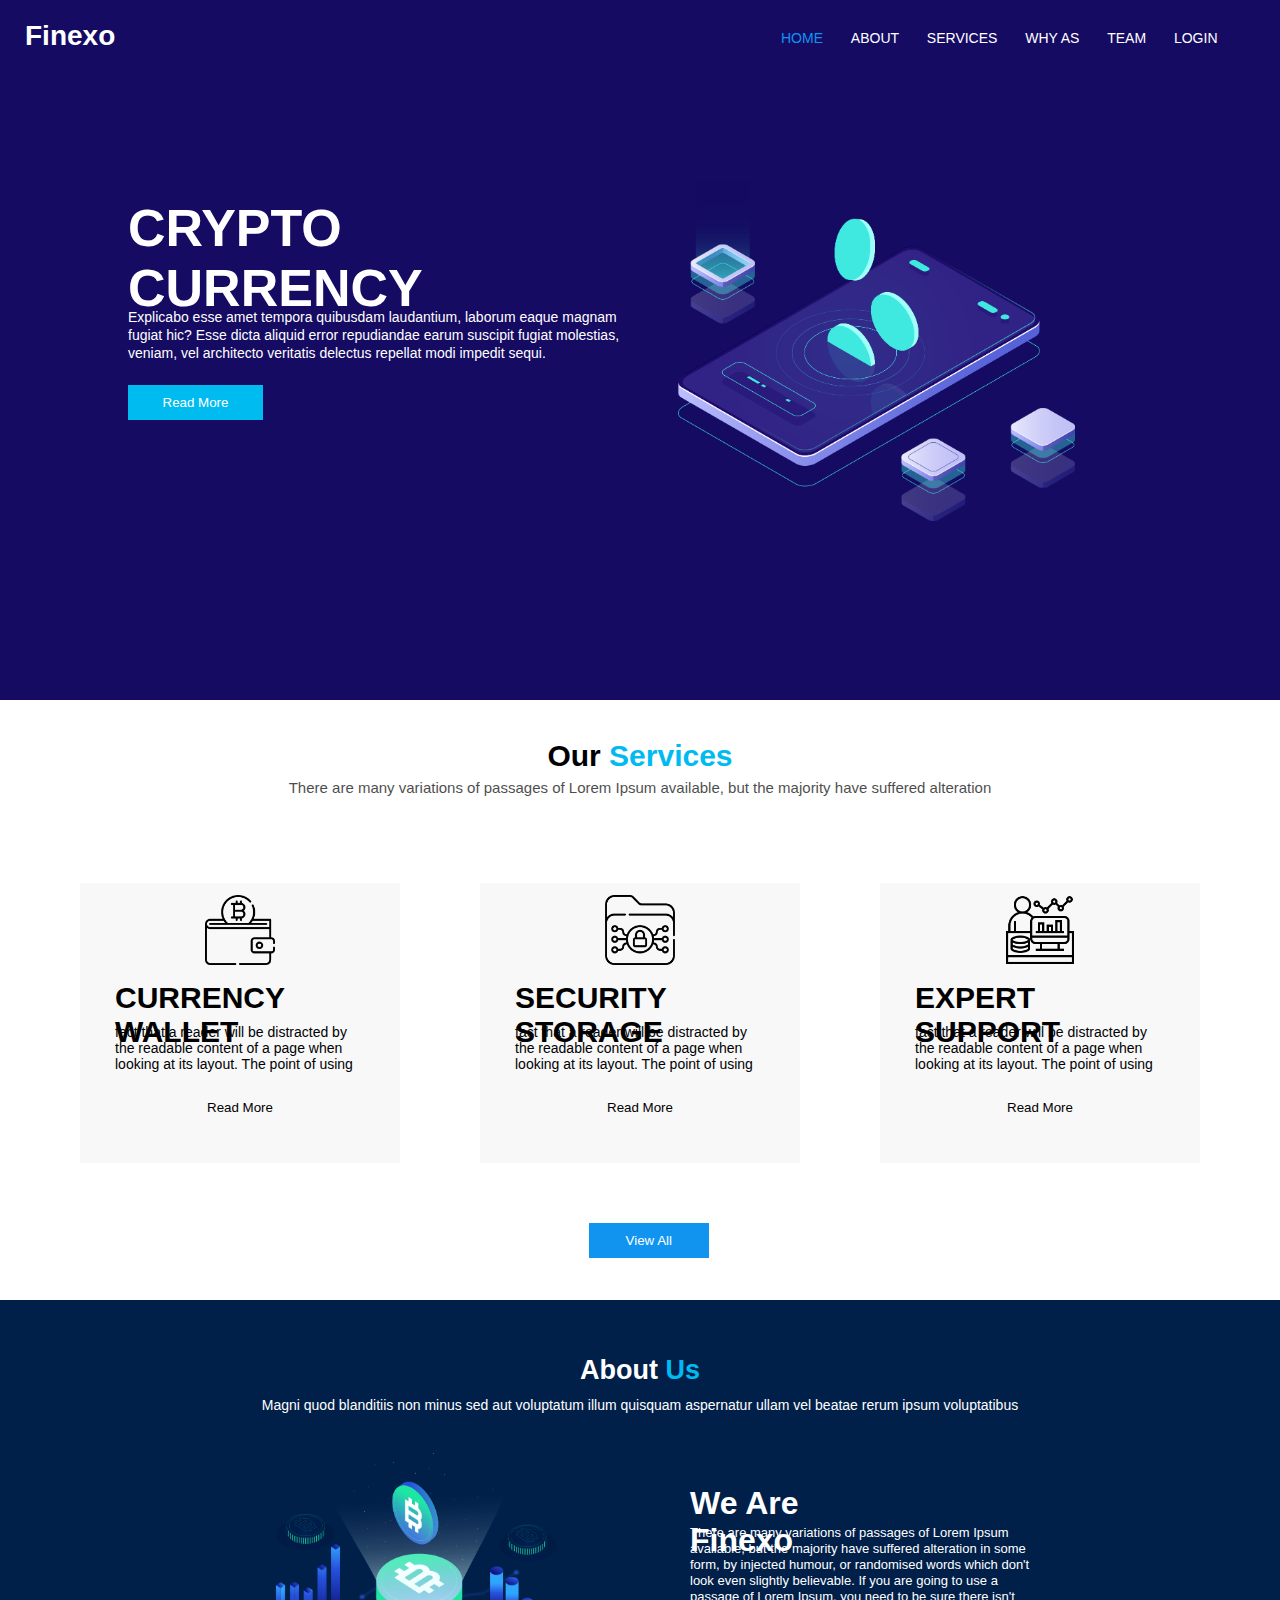
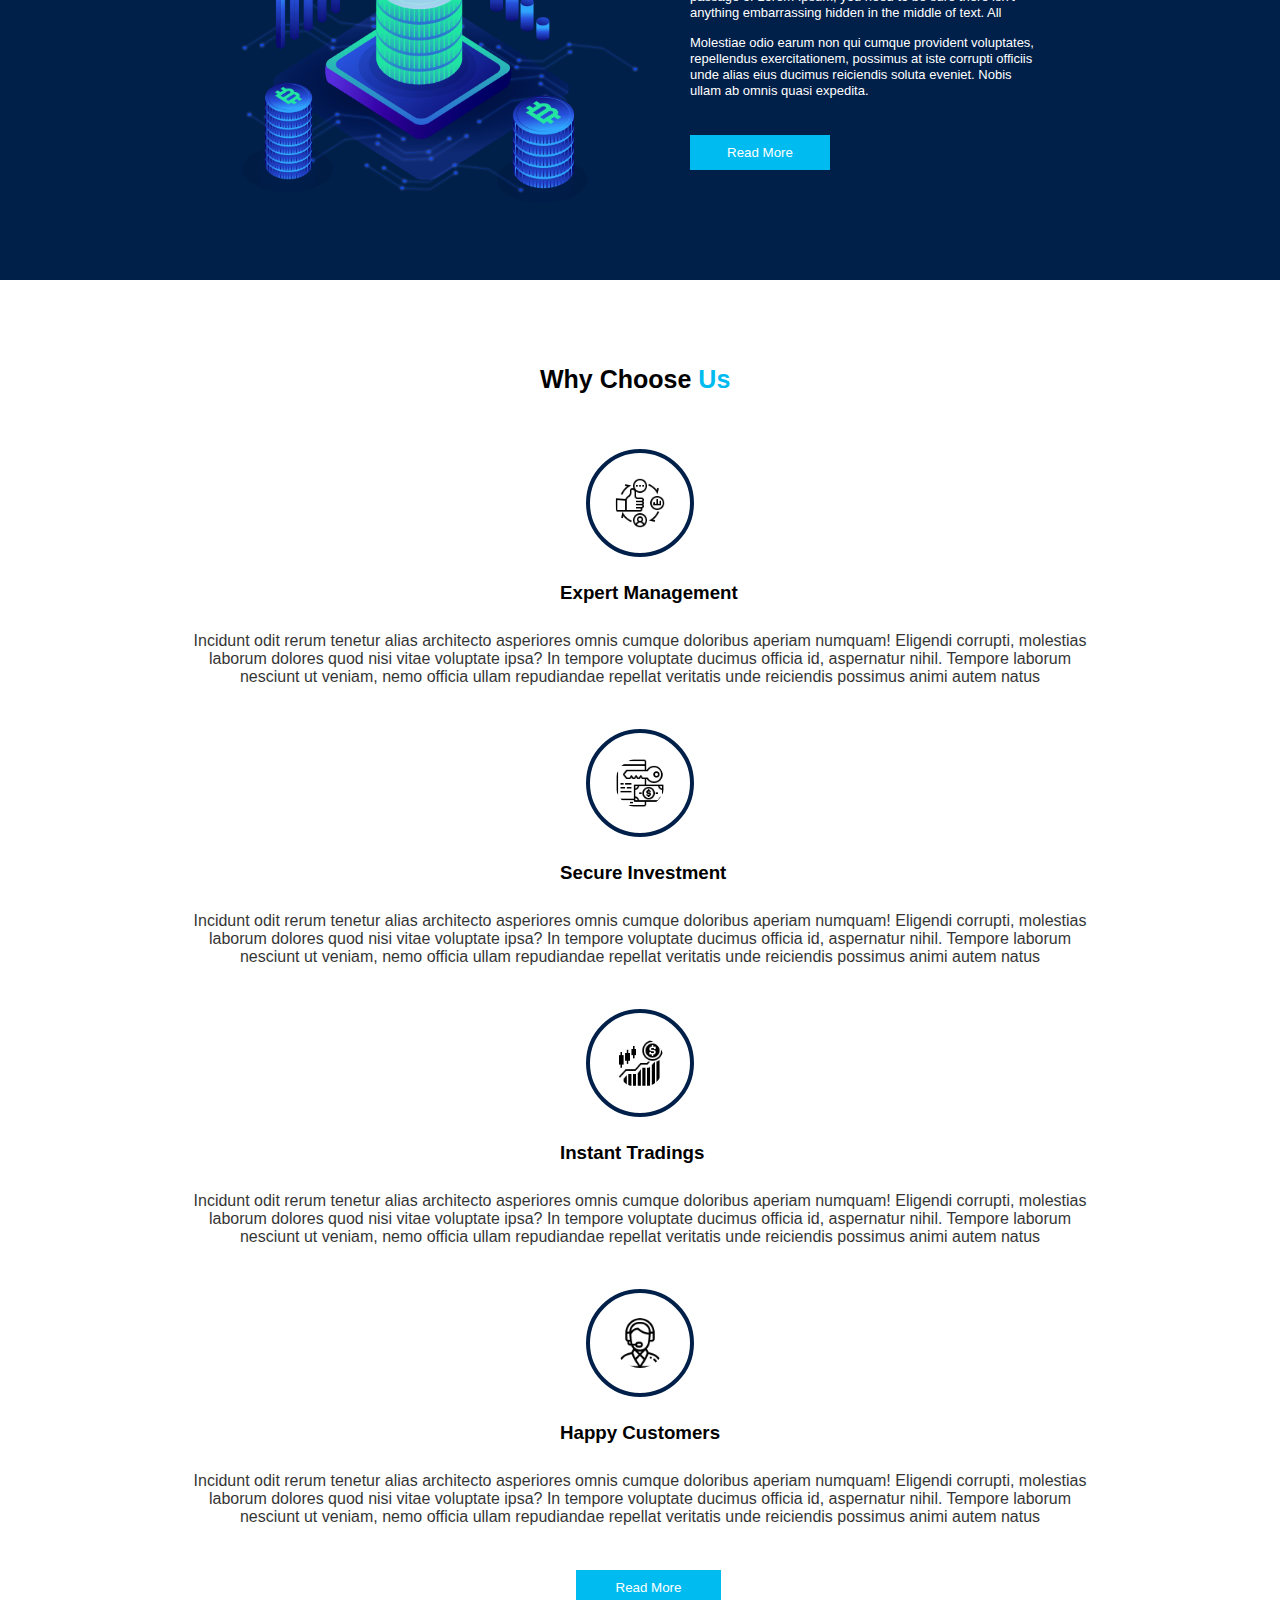
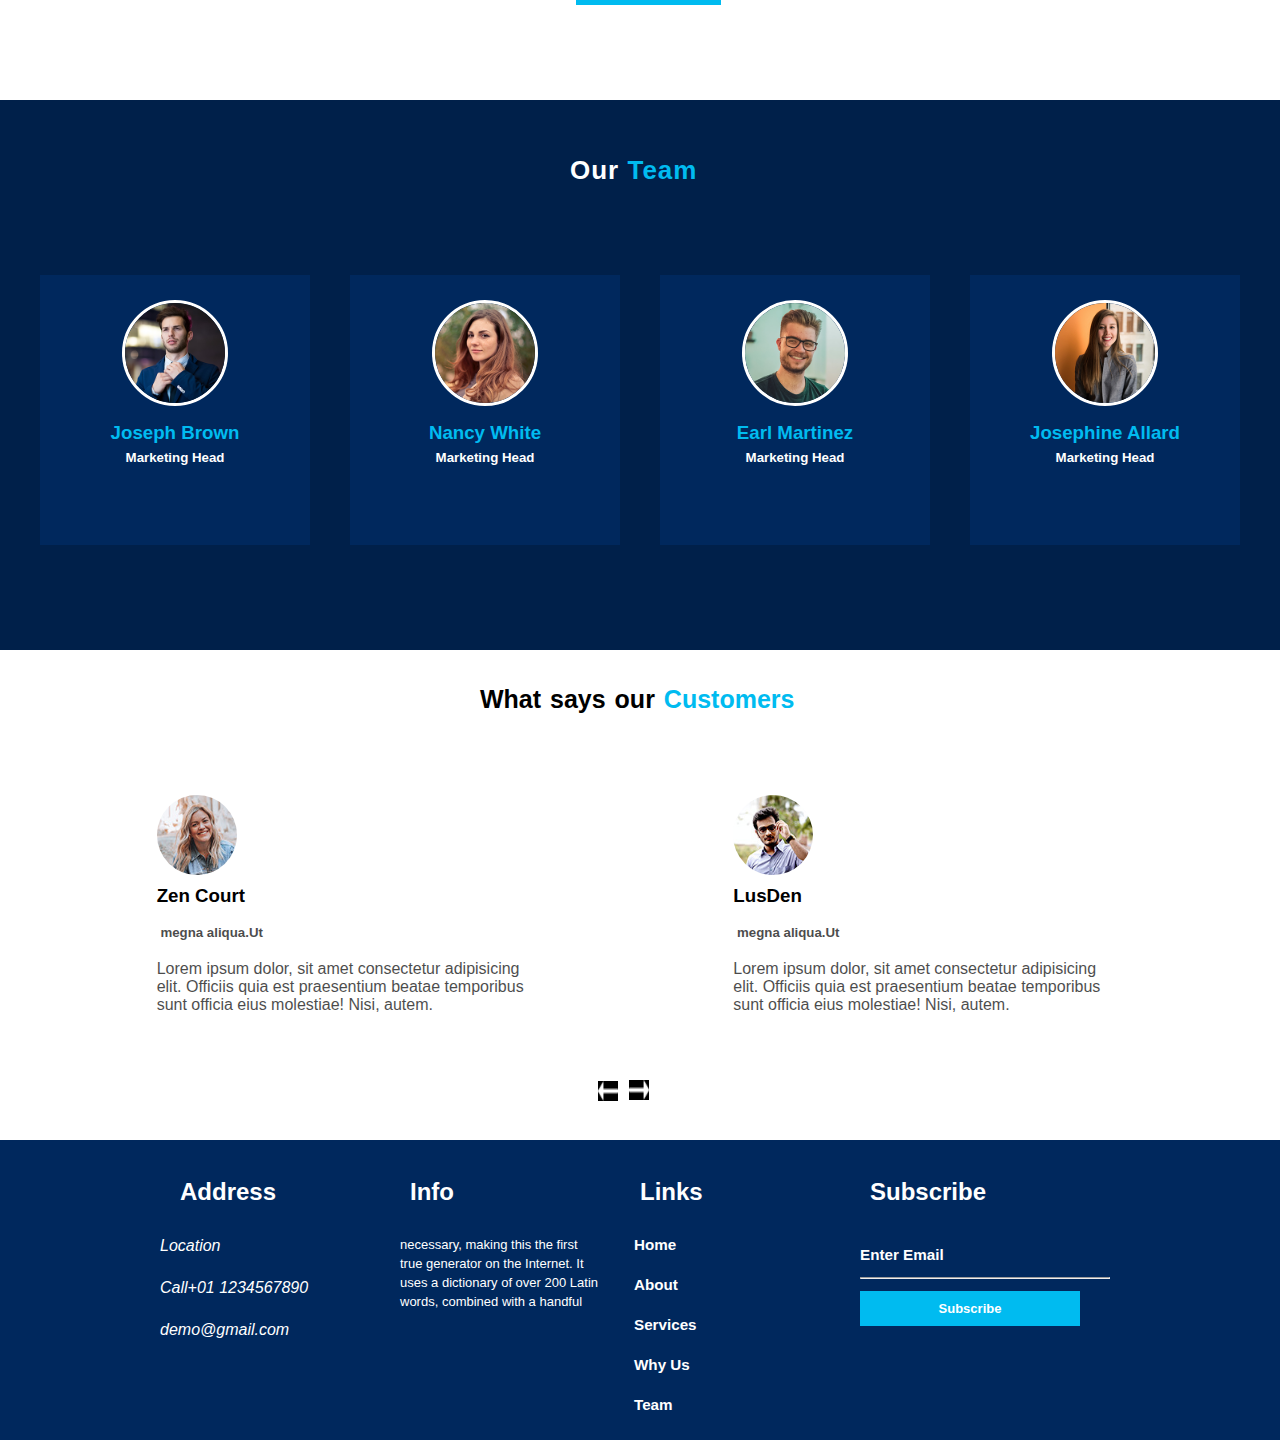
<file: index.html>
<!DOCTYPE html>
<html lang="en">

<head>
    <meta charset="UTF-8">
    <meta name="viewport" content="width=device-width, initial-scale=1.0">
    <link rel="stylesheet" href="https://cdnjs.cloudflare.com/ajax/libs/font-awesome/6.4.2/css/all.min.css"
        integrity="sha512-z3gLpd7yknf1YoNbCzqRKc4qyor8gaKU1qmn+CShxbuBusANI9QpRohGBreCFkKxLhei6S9CQXFEbbKuqLg0DA=="
        crossorigin="anonymous" referrerpolicy="no-referrer" />
    <title>Document</title>


    <style>
        * {
            margin: 0;
            padding: 0;
            font-family: sans-serif;
        }

        .first {
            height: 700px;
            /* border: 1px solid red; */
            background-color: #150B63;
        }

        .manubar {
            height: 80px;
            width: 100%;
            /* border: 1px solid red; */
            display: flex;
            font-size: 14px;
            align-items: center;
        }

        .manubar h1 {
            color: white;
            height: 40px;
            width: 100px;
            position: relative;
            left: 25px;
        }

        .manubar1 {
            height: 20px;
            width: 520px;
            position: relative;
            display: flex;
            justify-content: space-evenly;
            left: 49%;
        }

        .manubar1 a {
            color: white;
            height: 20px;
            width: auto;
            position: relative;
            left: 5%;
        }

        .manubar1 a:hover {
            color: #1094F0;
        }

        .manubar1 i {
            height: 20px;
            width: 20px;
            left: 5%;
            position: relative;
        }

        .login i {
            color: white;
        }

        .login i:hover {
            color: #1094F0;
        }

        .login i {
            color: white;
        }

        .login1 i:hover {
            color: #1094F0;
        }

        .left {
            height: 430px;
            width: 100%;
            /* border: 1px solid gold; */
            display: flex;
            flex-direction: row;
            position: relative;
            top: 8%;
            /* justify-content: center; */
            align-items: center;
        }

        .text {
            height: 340px;
            width: 40%;
            /* border: 1px solid red; */
            position: relative;
            left: 10%;
            display: flex;
            flex-direction: column;
        }

        .text1 {
            height: 100px;
            width: 250px;
            position: relative;
            top: 5%;
            color: white;
            font-size: 26px;
            /* border: 1px solid red; */
        }

        .text2 {
            height: 60px;
            width: auto;
            color: white;
            font-size: 14px;
            /* border: 1px solid red; */
            position: relative;
            line-height: 18px;
            top: 8%;
        }

        .text3 {
            height: 35px;
            width: 135px;
            /* border: 1px solid red; */
            position: relative;
            top: 13%;
        }

        .text3 button {
            border: none;
            color: white;
            background-color: #00BBF0;
            height: 35px;
            width: 135px;
        }

        .text3 button:hover {
            background-color: #007FA4;
        }

        .right {
            height: 340px;
            width: 40%;
            position: relative;
            /* border: 1px solid red; */
            left: 13%;
            animation-name: images;
            animation-duration: 2s;
            animation-timing-function: linear;
            animation-direction: alternate;
            animation-iteration-count: infinite;

        }

        .right img {
            height: 340px;
            width: auto;
        }

        @keyframes images {
            from {
                top: -70px;
            }

            to {
                top: 70px;
            }
        }

        .second {
            height: 600px;
            width: 100%;
            /* border: 1px solid red; */
            display: flex;
            flex-direction: column;
            justify-content: center;
        }

        .header {
            height: 80px;
            width: 100%;
            display: flex;
            flex-direction: column;
            justify-content: flex-start;
            align-items: center;
            top: 10%;
            /* border: 1px solid red; */
        }

        .head1 {
            height: 30px;
            width: 200px;
            /* border: 1px solid red; */
            display: flex;
            align-items: end;
            justify-content: center;
        }

        .head1 span {
            margin: 0;
            font-size: 30px;
            font-weight: 700;
        }

        .head2 {
            height: 30px;
            width: 730px;
            top: 40px;
            font-size: 15px;
            /* border: 1px solid red; */
            display: flex;
            align-items: center;
            justify-content: center;
            opacity: 0.7;
        }

        .service {
            height: 400px;
            width: 100%;
            /* border: 1px solid red; */
            display: flex;
            justify-content: space-evenly;
            align-items: center;
            flex-direction: row;
        }

        .wallet {
            height: 280px;
            width: 25%;
            /* border: 1px solid red; */
            position: relative;
            display: flex;
            flex-direction: column;
            justify-content: center;
            align-items: center;
            background-color: #F8F8F9;
            /* left: 10%; */
            /* top: 15%; */
        }

        .wallet img {
            height: 70px;
            width: 70px;
            position: absolute;
            top: 12px;
            /* border: 1px solid red; */
        }

        .wallet1 {
            height: 30px;
            width: 250px;
            /* border: 1px solid red; */
            position: absolute;
            font-size: 15px;
            top: 35%;
        }

        .wallet2 {
            height: 50px;
            width: 250px;
            /* border: 1px solid red; */
            font-size: 14px;
            position: absolute;
            display: flex;
            justify-content: center;
            align-items: center;
            top: 50%;
        }

        .wallet2 button {
            height: 30px;
            width: 120px;
            position: absolute;
            background-color: #F8F8F9;
            top: 140%;
            border: none;
        }

        .wallet button:hover {
            color: #00BBF0;
        }

        .foot {
            height: 35px;
            width: 120px;
            display: flex;
            justify-content: center;
            align-items: center;
            /* border: 1px solid red; */
            position: relative;
            left: 46%;
            background-color: #1094F0;
        }

        .foot button {
            border: none;
            color: white;
            background-color: #1094F0;
            outline: none;
            background: none;
        }

        .foot:hover {
            background-color: #007FA4;
        }

        .third {
            height: 580px;
            width: 100%;
            /* border: 2px solid red; */
            display: flex;
            flex-direction: column;
            justify-content: center;
            background-color: #00204A;
        }

        .third-head {
            height: 75px;
            width: 100%;
            /* border: 1px solid blue; */
            display: flex;
            justify-content: center;
            flex-direction: column;
            align-items: center;
        }

        .third-container {
            height: 400px;
            width: 100%;
            /* border: 2px solid green; */
            display: flex;
            flex-direction: row;
            justify-content: center;
            align-items: center;
        }

        .About {
            height: 30px;
            width: 150px;
            /* border: 1px solid red; */
            font-weight: 600;
            color: white;
            font-size: 27px;
            display: flex;
            justify-content: center;
            align-items: center
        }

        .about1 {
            height: 40px;
            width: 850px;
            color: white;
            font-size: 14px;
            /* border: 1px solid red; */
            display: flex;
            justify-content: center;
            align-items: center;
        }

        .third1 {
            height: 350px;
            width: 450px;
            /* border: 1px solid red; */
            display: flex;
            justify-content: center;
            align-items: center;
        }

        .third1 img {
            height: 350px;
            width: 400px;
            /* border: 1px solid red; */
        }

        .third2 {
            height: 350px;
            width: 400px;
            /* border: 1px solid red; */
            display: flex;
            flex-direction: column;
            justify-content: center;
            align-items: center;
            color: white;
        }

        .third2 h1 {
            height: 30px;
            width: 180px;
            /* border: 1px solid red; */
        }

        .third2 p {
            height: 100px;
            width: 350px;
            font-size: 13px;
            /* border: 2px solid red; */
            line-height: 16px;
            margin-top: 10px;
        }

        .third2 button {
            height: 35px;
            width: 140px;
            border: none;
            /* margin-top:px; */
            /* border: 1px solid red; */
            color: white;
            background-color: #00BBF0;
        }

        .third2 button:hover {
            background-color: #1094F0;
        }

        .fourth {
            height: 1420px;
            width: 100%;
            /* border: 5px solid red; */
            display: flex;
            flex-direction: column;
        }

        .fourth-header {
            height: 100px;
            width: 100%;
            /* border: 1px solid red; */
            display: flex;
            justify-content: center;
            align-items: center;
            margin-top: 50px;
        }

        .fourth-header span {
            height: 30px;
            width: 200px;
            font-size: 25px;
            font-weight: 700;
            /* border: 1px solid red; */
        }

        .choose {
            height: 280px;
            width: 100%;
            /* border: 1px solid red; */
            /* position: relative;
            top: 5%; */
            display: flex;
            flex-direction: column;
            justify-content: center;
            align-items: center;
        }

        .choose1 {
            height: 100px;
            width: 100px;
            border: 4px solid #00204A;
            border-radius: 50%;
            display: flex;
            justify-content: center;
            align-items: center;
        }

        .choose1 img {
            height: 50px;
            width: 50px;
            /* border: 4px solid red; */
            border-radius: 50%;
        }

        .choose2 {
            height: 30px;
            width: 180px;
            margin-top: 25px;
            /* border: 1px solid red; */
            margin-left: 20px;
        }

        .choose3 {
            height: 60px;
            width: 900px;
            opacity: 0.8;
            text-align: center;
            margin-top: 20px;
            /* border: 1px solid red; */
        }

        .fourth-footer button {
            height: 35px;
            width: 145px;
            background-color: #00BBF0;
            /* border: 1px solid red; */
            display: flex;
            justify-content: center;
            align-items: center;
            margin-left: 45%;
            margin-top: 20px;
            color: white;
            border: none;
        }

        .fourth-footer button:hover {
            background-color: #1094F0;
        }

        .fifth {
            height: 550px;
            width: 100%;
            /* border: 1px solid red; */
            display: flex;
            flex-direction: column;
            background-color: #00204A;
        }

        .fifth-header {
            height: 80px;
            width: 100%;
            /* border: 1px solid red; */
            display: flex;
            justify-content: center;
            align-items: center;
            margin-top: 30px;
        }

        .fifth-header span {
            height: 30px;
            width: 140px;
            font-size: 26px;
            font-weight: 700;
            letter-spacing: 1px;
        }

        .fifth-container {
            height: 400px;
            width: 100%;
            /* border: 1px solid red; */
            display: flex;
            align-items: center;
            justify-content: space-evenly;
            flex-direction: row;
        }

        .fifth-container-one {
            height: 270px;
            width: 270px;
            border: 1px solid red;
            display: flex;
            align-items: center;
            flex-direction: column;
            background-color: #00285D;
            border: none;
            /* justify-content: center; */
        }

        .fifth-one {
            height: 100px;
            width: 100px;
            border: 3px white solid;
            border-radius: 50%;
            margin-top: 25px;
        }

        .fifth-one img {
            height: 100px;
            width: 100px;
            /* border: 3px white solid; */
            border-radius: 50%;
        }

        .fifth-two {
            margin-top: 16px;
        }

        .fifth-three {
            margin-top: 6px;
        }

        .fifth-four {
            height: 30px;
            width: 200px;
            margin-top: 30px;
            /* border: 1px solid red; */
            display: flex;
            flex-direction: row;
        }

        .fifth-four i {
            height: 25px;
            width: 100px;
            color: white;
            font-size: 25px;
            display: flex;
            justify-content: space-around;
            /* border: 1px solid red; */
        }

        .fifth-four i:hover {
            color: #00BBF0;
        }

        .sixth {
            height: 490px;
            /* border: 1px solid red; */
        }

        .sixth-header {
            height: 100px;
            /* border: 1px solid red; */
            display: flex;
            justify-content: center;
            align-items: center;
        }

        .sixth-header span {
            height: 30px;
            width: 320px;
            word-spacing: 2px;
            font-size: 25px;
            font-weight: 700;
            /* border: 1px solid red; */
        }

        .sixth-box {
            height: 320px;
            /* border: 1px solid red; */
            display: flex;
            justify-content: space-evenly;
            align-items: center;
            flex-direction: row;
        }

        .sixth-box-one {
            height: 230px;
            width: 450px;
            /* margin-left: 10%; */
            /* border: 1px solid red; */
            display: flex;
            flex-direction: column;
            background-color: #FFFFFF;
        }

        .six1 {
            height: 25px;
            width: 90px;
            /* border: 1px solid red; */
            margin-top: 10px;
            margin-left: 30px;
        }

        .six2 {
            height: 25px;
            width: 110px;
            opacity: 0.7;
            /* border: 1px solid red; */
            display: flex;
            justify-content: center;
            align-items: center;
            margin-top: 10px;
            margin-left: 30px;
        }

        .six3 {
            height: 65px;
            width: 370px;
            opacity: 0.7;
            /* border: 1px solid red; */
            margin-top: 15px;
            margin-left: 30px;
        }

        .six1 i {
            height: 15px;
            width: 30px;
            /* border: 1px solid red; */
            margin-top: -10px;
            margin-left: 310px;
        }

        .sixth-footer {
            height: 40px;
            width: 100px;
            display: flex;
            flex-direction: row;
            justify-content: center;
            /* align-items: center; */
            /* border: 1px solid red; */
            margin-left: 44%;
        }

        .foot1 {
            height: 40px;
            width: 40px;
            border: white 1px solid;
            display: flex;
            justify-content: center;
            align-items: center;
            outline: 2px solid white;
        }

        .sixth-footer img {
            height: 20px;
            width: 20px;
            background-color: black;
            color: black;
            /* border: 1px solid red; */
            display: flex;
            justify-content: center;
            border: none;
            align-items: center;
        }
        .foot2{
            height: 12px;
            width: 10px;
            margin-top: 10px;
            /* border: 1px solid red; */
        }

        .seven {
            height: 300px;
            background-color: #00285D;
            display: flex;
            flex-direction: column;
            /* border: 1px solid red; */
        }

        .seven-one {
            height: 60px;
            /* border: 1px solid red; */
            display: flex;
            margin-top: 30px;
            flex-direction: row;
            justify-content: center;
            align-items: center;
            /* row-gap: 40px; */
        }

        .information {
            height: 30px;
            /* border: 1px solid red; */
            display: flex;
            justify-content: space-around;
            align-items: center;
        }

        .information h2 {
            height: 30px;
            width: 230px;
            color: white;
            /* border: 1px solid red; */
        }

        .seven-two {
            height: 300px;
            width: 100%;
            /* border: 1px solid red; */
            display: flex;
            /* justify-content: space-around; */
            /* flex-direction: row; */
        }
         
        .contect-details {
            height: 200px;
            width: 200px;
            /* border: 1px solid red; */
            margin-left: 160px;
            justify-content: space-evenly;
            /* column-gap: 60px; */
            display: flex;
            flex-direction: column;
        }

        .contect-details i {
            height: 20px;
            width: 200px;
            /* border: 1px solid red; */
        }
        .contect-details i:hover{
            color: #00BBF0;
        }

        .contect-details-1 {
            height: 30px;
            width: 200px;
            display: flex;
            flex-direction: row;
            /* justify-content: center; */
            align-items: center;
        }

        .seven-three {
            height: 200px;
            width: 200px;
            /* border: 1px solid red; */
            margin-left: 30px;
        }

        .seven-three-one {
            height: 100px;
            width: 200px;
            color: white;
            font-size: 13px;
            line-height: 19px;
            margin-top: 20px;
            margin-left: 10px;
            /* border: 1px solid red; */
        }

        .seven-fourth {
            height: 200px;
            width: 200px;
            /* border: 1px solid red; */
            margin-left: 35px;
        }
        .seven-fourth-one :hover{
            color: #00BBF0;
        }

        .seven-fourth-one {
            height: 100px;
            width: 200px;
            color: white;
            font-size: 13px;
            line-height: 19px;
            margin-left: 9px;
            /* border: 1px solid red; */
        }

        .seven-fourth-one h3 {
            height: 20px;
            width: 100px;
            /* border: 1px solid red; */
            margin: 20px;
            margin-left: 0px;
        }
        .seven-fifth {
            height: 200px;
            width: 250px;
            /* border: 1px solid red; */
            margin-left: 35px;
        }

        .seven-fifth-one {
            height: 150px;
            /* margin-top: -10px; */
            width: 250px;
            color: white;
            font-size: 13px;
            display: flex;
            flex-direction: column;
            line-height: 19px;
          }
        .seven-fifth h3{
            height: 20px;
            width: 100px;
            /* border: 1px solid red; */
            margin-top: 30px;
        }
        .seven-fifth hr{
            color: white;
            margin-top: 12px;
        }
        .seven-fifth h4{
            color: white;
            margin-top: 12px;
            height: 35px;
            display: flex;
            justify-content: center;
            align-items: center;
            border: none;
            width: 220px;
            background-color: #00BBF0;
            /* border: 1px solid red; */
        }
        .seven-fifth h4:hover{
            background-color: #1094F0;
        }
        .six-image{
            height: 80px;
            width: 80px;
            /* border: 1px solid red; */
            margin-left: 30px;
        }
        .six-image img{
            height: 80px;
            width: 80px;
            border-radius: 50%;
            /* border: 1px solid red; */
        }
    </style>
</head>

<body>
    <section class="first">
        <div class="manubar">
            <h1>Finexo</h1>
            <div class="manubar1">
                <a style="color: #1094F0;">HOME</a>
                <a>ABOUT</a>
                <a>SERVICES</a>
                <a>WHY AS</a>
                <a>TEAM</a>
                <a class="login"> <i class="fa-solid fa-user"></i>LOGIN</a>
                <a class="login1"><i class="fa-solid fa-magnifying-glass"></i></a>
            </div>
        </div>
        <div class="left">
            <div class="text">
                <div class="text1">
                    <h1>CRYPTO <br>CURRENCY</h1>
                </div>
                <div class="text2">
                    <p>Explicabo esse amet tempora quibusdam laudantium, laborum eaque magnam fugiat hic? Esse dicta
                        aliquid error repudiandae earum suscipit fugiat molestias, veniam, vel architecto veritatis
                        delectus repellat modi impedit sequi.</p>
                </div>
                <div class="text3">
                    <button>Read More</button>
                </div>
            </div>
            <div class="right">
                <img src="images/slider-img.png">
            </div>
            <!-- <div src="https://cdn.jsdelivr.net/npm/popper.js@1.16.0/dist/umd/popper.min.js" integrity="sha384-Q6E9RHvbIyZFJoft+2mJbHaEWldlvI9IOYy5n3zV9zzTtmI3UksdQRVvoxMfooAo" crossorigin="anonymous">
          </div> -->
        </div>
    </section>
    <section class="second">
        <div class="wave">
            <!-- <img src="images/hero-bg.png" > -->
        </div>
        <div class="header">
            <div class="head1">
                <span>Our <span style="color: #00BBF0;">Services</span></span>
            </div>
            <div class="head2">
                <p>There are many variations of passages of Lorem Ipsum available, but the majority have suffered
                    alteration</p>
            </div>
        </div>
        <div class="service">
            <div class="wallet">
                <img src="images/s1.png">
                <div class="wallet1">
                    <h1>CURRENCY WALLET</h1>
                </div>
                <div class="wallet2">
                    <p>fact that a reader will be distracted by the readable content of a page when looking at its
                        layout. The point of using</p>
                    <button>Read More</button>
                </div>
            </div>
            <div class="wallet">
                <img src="images/s2.png">
                <div class="wallet1">
                    <h1> SECURITY STORAGE</h1>
                </div>
                <div class="wallet2">
                    <p>fact that a reader will be distracted by the readable content of a page when looking at its
                        layout. The point of using</p>
                    <button>Read More</button>
                </div>
            </div>
            <div class="wallet">
                <img src="images/s3.png">
                <div class="wallet1">
                    <h1>EXPERT SUPPORT</h1>
                </div>
                <div class="wallet2">
                    <p>fact that a reader will be distracted by the readable content of a page when looking at its
                        layout. The point of using</p>
                    <button>Read More</button>
                </div>
            </div>
        </div>
        <div class="foot">
            <button>View All</button>
        </div>
    </section>
    <section class="third">
        <div class="third-head">
            <div class="About">
                <span>About <span style="color: #00BBF0;">Us</span></span>
            </div>
            <div class="about1">
                <p>Magni quod blanditiis non minus sed aut voluptatum illum quisquam aspernatur ullam vel beatae rerum
                    ipsum voluptatibus</p>
            </div>
        </div>
        </div>
        <div class="third-container">
            <div class="third1">
                <img src="images/about-img.png">
            </div>
            <div class="third2">
                <div>
                    <h1>We Are Finexo</h1>
                    <p>There are many variations of passages of Lorem Ipsum available, but the majority have suffered
                        alteration in some form, by injected humour, or randomised words which don't look even slightly
                        believable. If you are going to use a passage of Lorem Ipsum, you need to be sure there isn't
                        anything embarrassing hidden in the middle of text. All</p>
                    <p>Molestiae odio earum non qui cumque provident voluptates, repellendus exercitationem, possimus at
                        iste corrupti officiis unde alias eius ducimus reiciendis soluta eveniet. Nobis ullam ab omnis
                        quasi expedita.</p>
                    <button>Read More</button>
                </div>

            </div>
        </div>
    </section>

    <section class="fourth">
        <div class="fourth-header">
            <span>Why Choose <span style="color: #00BBF0;">Us</span></span>
        </div>
        <div class="choose">
            <div class="choose1">
                <img src="images/w1.png">
            </div>
            <div class="choose2">
                <h3>Expert Management</h3>
            </div>
            <div class="choose3">
                <p>Incidunt odit rerum tenetur alias architecto asperiores omnis cumque doloribus aperiam numquam!
                    Eligendi corrupti, molestias laborum dolores quod nisi vitae voluptate ipsa? In tempore voluptate
                    ducimus officia id, aspernatur nihil. Tempore laborum nesciunt ut veniam, nemo officia ullam
                    repudiandae repellat veritatis unde reiciendis possimus animi autem natus
                </p>
            </div>
        </div>

        <div class="choose">
            <div class="choose1">
                <img src="images/w2.png">
            </div>
            <div class="choose2">
                <h3>Secure Investment</h3>
            </div>
            <div class="choose3">
                <p>Incidunt odit rerum tenetur alias architecto asperiores omnis cumque doloribus aperiam numquam!
                    Eligendi corrupti, molestias laborum dolores quod nisi vitae voluptate ipsa? In tempore voluptate
                    ducimus officia id, aspernatur nihil. Tempore laborum nesciunt ut veniam, nemo officia ullam
                    repudiandae repellat veritatis unde reiciendis possimus animi autem natus
                </p>
            </div>
        </div>

        <div class="choose">
            <div class="choose1">
                <img src="images/w3.png">
            </div>
            <div class="choose2">
                <h3>Instant Tradings</h3>
            </div>
            <div class="choose3">
                <p>Incidunt odit rerum tenetur alias architecto asperiores omnis cumque doloribus aperiam numquam!
                    Eligendi corrupti, molestias laborum dolores quod nisi vitae voluptate ipsa? In tempore voluptate
                    ducimus officia id, aspernatur nihil. Tempore laborum nesciunt ut veniam, nemo officia ullam
                    repudiandae repellat veritatis unde reiciendis possimus animi autem natus
                </p>
            </div>
        </div>

        <div class="choose">
            <div class="choose1">
                <img src="images/w4.png">
            </div>
            <div class="choose2">
                <h3>Happy Customers</h3>
            </div>
            <div class="choose3">
                <p>Incidunt odit rerum tenetur alias architecto asperiores omnis cumque doloribus aperiam numquam!
                    Eligendi corrupti, molestias laborum dolores quod nisi vitae voluptate ipsa? In tempore voluptate
                    ducimus officia id, aspernatur nihil. Tempore laborum nesciunt ut veniam, nemo officia ullam
                    repudiandae repellat veritatis unde reiciendis possimus animi autem natus
                </p>
            </div>
        </div>
        <div class="fourth-footer">
            <button>Read More</button>
        </div>
    </section>

    <section class="fifth">
        <div class="fifth-header">
            <span style="color: white;">Our<span style="color: #00BBF0;"> Team</span></span>
        </div>
        <div class="fifth-container">
            <div class="fifth-container-one">
                <div class="fifth-one">
                    <img src="images/team-1.jpg">
                </div>
                <div class="fifth-two">
                    <h3 style="color: #00BBF0;">Joseph Brown</h3>
                </div>

                <div class="fifth-three">
                    <h5 style="color:white;">Marketing Head</h5>
                </div>
                <div class="fifth-four">
                    <i class="fa-brands fa-facebook"></i>
                    <i class="fa-brands fa-twitter"></i>
                    <i class="fa-brands fa-linkedin-in"></i>
                    <i class="fa-brands fa-instagram"></i>
                    <i class="fa-brands fa-youtube"></i>
                </div>
            </div>

            <div class="fifth-container-one">
                <div class="fifth-one">
                    <img src="images/team-2.jpg">
                </div>
                <div class="fifth-two">
                    <h3 style="color: #00BBF0;">Nancy White</h3>
                </div>

                <div class="fifth-three">
                    <h5 style="color:white;">Marketing Head</h5>
                </div>
                <div class="fifth-four">
                    <i class="fa-brands fa-facebook"></i>
                    <i class="fa-brands fa-twitter"></i>
                    <i class="fa-brands fa-linkedin-in"></i>
                    <i class="fa-brands fa-instagram"></i>
                    <i class="fa-brands fa-youtube"></i>
                </div>
            </div>

            <div class="fifth-container-one">
                <div class="fifth-one">
                    <img src="images/team-3.jpg">
                </div>
                <div class="fifth-two">
                    <h3 style="color: #00BBF0;">Earl Martinez</h3>
                </div>

                <div class="fifth-three">
                    <h5 style="color:white;">Marketing Head</h5>
                </div>
                <div class="fifth-four">
                    <i class="fa-brands fa-facebook"></i>
                    <i class="fa-brands fa-twitter"></i>
                    <i class="fa-brands fa-linkedin-in"></i>
                    <i class="fa-brands fa-instagram"></i>
                    <i class="fa-brands fa-youtube"></i>
                </div>
            </div>

            <div class="fifth-container-one">
                <div class="fifth-one">
                    <img src="images/team-4.jpg">
                </div>
                <div class="fifth-two">
                    <h3 style="color: #00BBF0;">Josephine Allard</h3>
                </div>

                <div class="fifth-three">
                    <h5 style="color:white;">Marketing Head</h5>
                </div>
                <div class="fifth-four">
                    <i class="fa-brands fa-facebook"></i>
                    <i class="fa-brands fa-twitter"></i>
                    <i class="fa-brands fa-linkedin-in"></i>
                    <i class="fa-brands fa-instagram"></i>
                    <i class="fa-brands fa-youtube"></i>
                </div>
            </div>
        </div>
    </section>

    <section class="sixth">
        <div class="sixth-header">
            <span>What says our<span style="color: #00BBF0;"> Customers</span></span>
        </div>
        <div class=" sixth-box">
            <div class="sixth-box-one">
                <div class="six-image">
                       <img src="images/client2.jpg" >
                </div>
                <div class="six1">
                    <h3>Zen Court</h3>
                    <i class="fa-solid fa-quote-left"></i>
                </div>
                <div class="six2">
                    <h5>megna aliqua.Ut</h5>
                </div>
                <div class="six3">
                    <p>Lorem ipsum dolor, sit amet consectetur adipisicing elit. Officiis quia est praesentium beatae
                        temporibus sunt officia eius molestiae! Nisi, autem.</p>
                </div>
            </div>
            <div class="sixth-box-one">
                <div class="six-image">
                    <img src="images/client1.jpg" >
             </div>
             
                <div class="six1">
                    <h3>LusDen</h3>
                    <i class="fa-solid fa-quote-left"></i>
                </div>
                <div class="six2">
                    <h5>megna aliqua.Ut</h5>
                </div>
                <div class="six3">
                    <p>Lorem ipsum dolor, sit amet consectetur adipisicing elit. Officiis quia est praesentium beatae
                        temporibus sunt officia eius molestiae! Nisi, autem.</p>
                </div>
            </div>
        </div>
        <div class="sixth-footer">
            <div class="foot1"><img src="images/prev.png" alt=""></div>
            <div class="foot2"><img src="images/next.png" alt=""></div>
        </div>
    </section>

    <section class="seven">
        <div class="seven-one">
            <div class="information">
                <h2>Address</h2>
                <h2>Info</h2>
                <h2>Links</h2>
                <h2>Subscribe</h2>
            </div>
        </div>
        <div class="seven-two">
            <div class="contect-details">
                <i class="fa-solid fa-location-dot" style="color: white;"><span> Location</span></i>
                <i class="fa-solid fa-phone" style="color: white;"><span> Call+01 1234567890</span></i>
                <i class="fa-solid fa-envelope" style="color: white;"><span> demo@gmail.com</span></i>
                <div class="contect-details-1" style="color: white;">
                    <i class="fa-brands fa-facebook"></i>
                    <i class="fa-brands fa-twitter"></i>
                    <i class="fa-brands fa-linkedin-in"></i>
                    <i class="fa-brands fa-instagram"></i>
                    <i class="fa-brands fa-youtube"></i>
                </div>
            </div>

            <div class="seven-three">
                <div class="seven-three-one">
                    <p>necessary, making this the first true generator on the Internet. It uses a dictionary of over 200
                        Latin words, combined with a handful</p>
                </div>
            </div>

            <div class="seven-fourth">
                <div class="seven-fourth-one">
                    <h3>Home</h3>
                    <h3>About</h3>
                    <h3>Services</h3>
                    <h3>Why Us</h3>
                    <h3>Team</h3>
                </div>
          </div>
          
          <div class="seven-fifth">
            <div class="seven-fifth-one">
                <h3>Enter Email</h3>
                <hr>
                <h4>Subscribe</h4>
            </div>
      </div>

    </section>
</body>

</html>
</file>
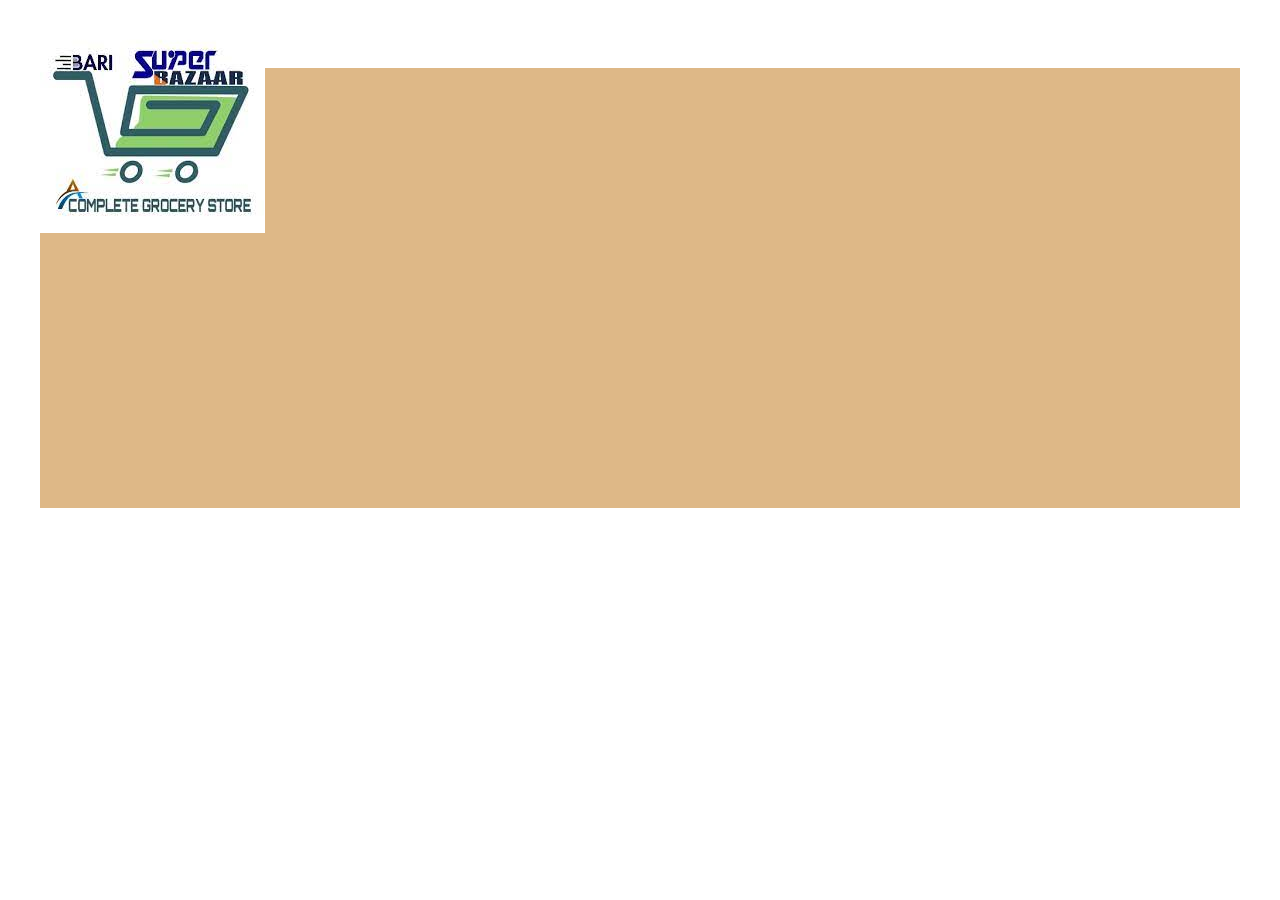
<file: practise.html>
<!DOCTYPE html>
<html lang="en">
<head>
    <meta charset="UTF-8">
    <meta name="viewport" content="width=device-width, initial-scale=1.0">
    <title>Document</title>
    <style >
           #container{
              height: 500px;
              width: 95%;
              background-color: burlywood;
              margin: auto;
           }
           #header{
             height: 60px;
              background-color: white;
           }
           #header.logo{
              
           }
    </style>
</head>
<body>
    <section id="container">
         <div id="header">
              <img src="super.jfif" id="header logo"> 
         </div>
         <div id="nav">
             
         </div>
    </section>
</body>
</html>
</file>
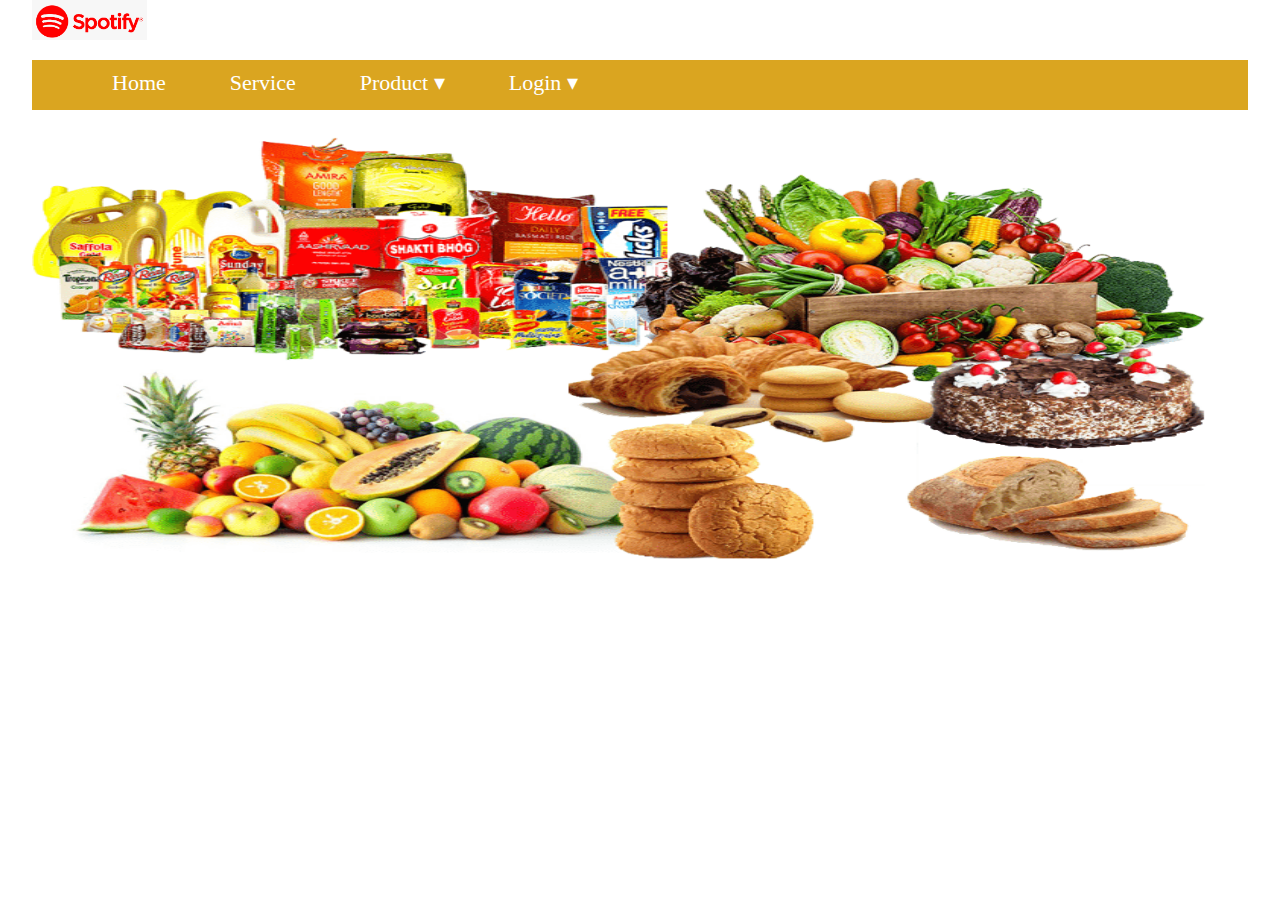
<file: Gaurav sir css/External1.html>
<!DOCTYPE html>
<html lang="en">
<head>
    <meta charset="UTF-8">
    <meta name="viewport" content="width=device-width, initial-scale=1.0">
    <title>SuperMarket</title>
    <link rel="stylesheet" href="style.css" type="text/css">
    <link rel="shortcut icon" href="images.png" >
</head>
<body>
    <div id="container">
        <div id="header">
            <img src="spotify.png" id="header_logo" alt="">
        </div>
        <div id="nav">
            <ul>
                <li><a href="">Home</a></li>
                <li><a href="">Service</a></li>
                <li><a href="">Product &#9662;</a>
                <ul>
                    <li>Item 1</li>
                    <li>Item 2</li>
                    <li>Item 3</li>
                    <li>Item 4</li>
                    <li>Item 5</li>
                </li>
                </ul>
                <li><a href="">Login &#9662;</a></li>
            </ul>
        </div>
        <div id="banner">
            <img src="mini-super-market.png" id="bannerimage" alt="">
        </div>
    </div>
</body>
</html>
</file>
<file: Gaurav sir css/style.css>
*{
    margin: 0;
}
#container{   
    height: auto;
    width: 95%;
    margin: auto;
}
#header{
    height: 60px;
    background-color: white;
}
#header_logo{
    height: 40px;
    background-color: white;
}
#nav{
    height: 30px;
    padding: 10px;
    background-color: goldenrod;
}
#nav ul{
    list-style: none;
}
#nav ul li{
    display: inline;
    margin: 30px;
}
#nav ul li a{
    text-decoration: none;
    color: white;
    font-size: 22px;
    font-family: candara;
}
#nav ul li a:hover{
    color: black;
}
#nav ul li ul{
    display: none;
}
#nav ul li:hover ul{
    display: block;
    position: absolute;
    width: 90px;
    background-color: goldenrod;
    margin-left: 280px;
    font-size: 22px;
    font-family: candara;
}
#nav ul li ul li{
    margin-left: -10px;
    line-height: 40px;
}
#nav ul li ul li:hover{
    color: white;
    cursor: pointer;
}
#banner{
    background-color: green;
    height: 490px;
}
#bannerimage{
    height: 490px;
    width: 100%;
}
</file>
